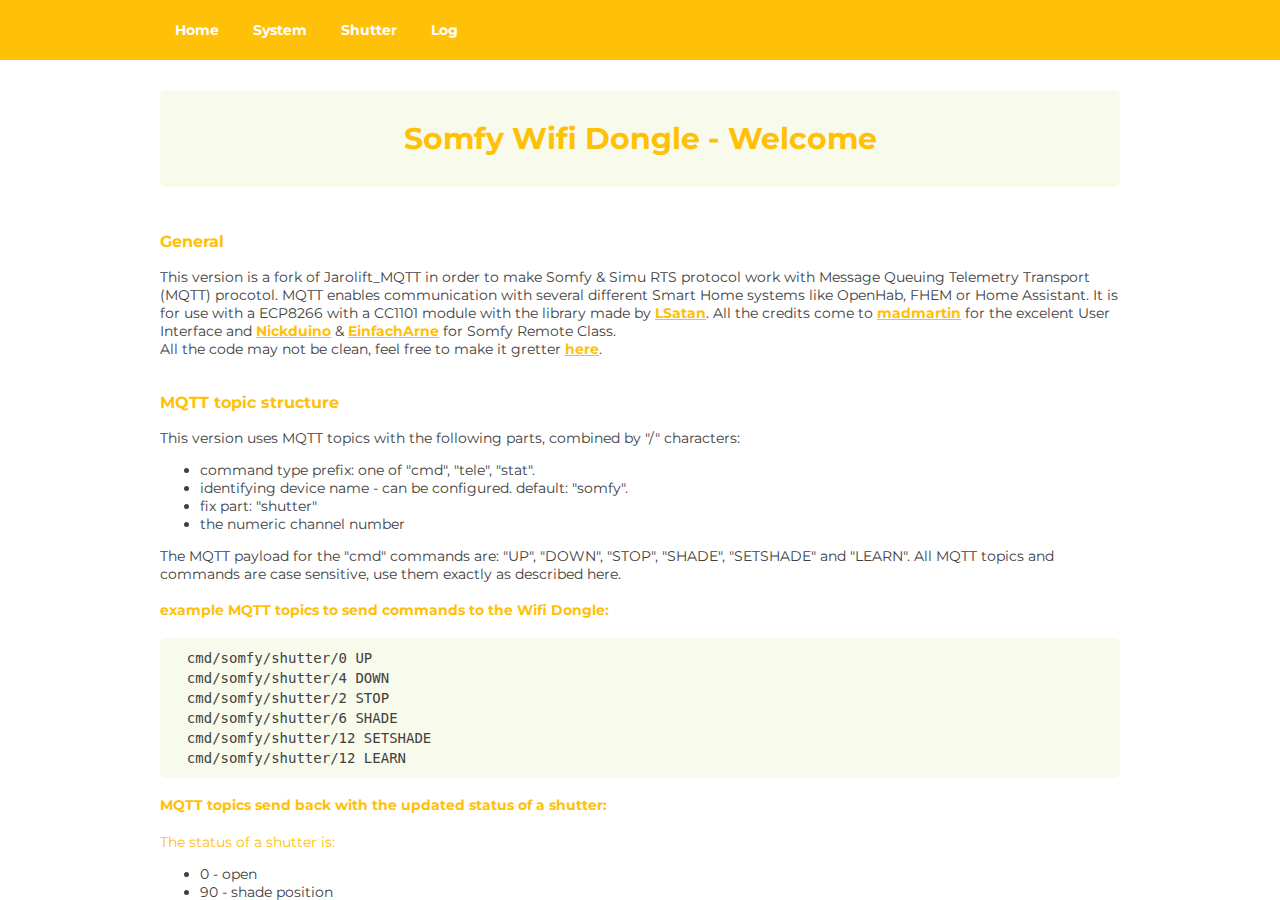
<file: data/index.html>
<html>
  <head>
    <meta charset="UTF-8"/>
    <meta name="viewport" content="width=device-width, initial-scale=1">
    <title>somfy Wifi Dongle</title>
  
    <!-- Styles -->
    <link rel="stylesheet" type="text/css" href="style.css">
    <script src="scripts.js"></script>
    <link rel="shortcut icon" type="image/x-icon" href="favicon.png">
  </head>
  <body>  
    <!-- Main layout -->
    <div class="siimple-layout">
      <!-- Navbar -->
      <div class="siimple-navbar siimple-navbar--navy siimple-navbar--medium">
        <!-- Right menu -->
        <div class="siimple-layout--left">
          <a class="siimple-navbar-link" href="/">Home</a>
          <a class="siimple-navbar-link" href="/system.html">System</a>
          <a class="siimple-navbar-link" href="/shutter.html">Shutter</a>
          <a class="siimple-navbar-link" href="/log.html">Log</a>
        </div>
      </div>
    
      <!-- Content -->
	  <div class="siimple-content siimple-content--medium">
        <div class="siimple-box" align="center">
          <div class="siimple-box-subtitle">Somfy Wifi Dongle - Welcome</div>
        </div>

        <br>
        <h3>General</h3>
		<p style="color:#404040">
		This version is a fork of Jarolift_MQTT in order to make Somfy & Simu RTS protocol work with Message Queuing Telemetry Transport (MQTT) procotol.
		MQTT enables communication with several different Smart Home systems like OpenHab, FHEM or Home Assistant.
		It is for use with a ECP8266 with a CC1101 module with the library made by <a class="siimple-link" target="_blank" href="https://github.com/LSatan/RCSwitch-CC1101-Driver-Lib/">LSatan</a>.
		All the credits come to <a class="siimple-link" target="_blank" href="https://github.com/madmartin/Jarolift_MQTT/">madmartin</a> for the excelent User Interface and <a class="siimple-link" target="_blank" href="https://github.com/Nickduino/Somfy_Remote/">Nickduino</a> & <a class="siimple-link" target="_blank" href="https://github.com/EinfachArne/Somfy_Remote/">EinfachArne</a> for Somfy Remote Class.
		<br>
		All the code may not be clean, feel free to make it gretter <a class="siimple-link" target="_blank" href="https://github.com/supermomo31/Somfy-MQTT/">here</a>.
        <br><br></p>
        <h3>MQTT topic structure</h3>
        <p style="color:#404040">
		This version uses MQTT topics with the following parts, combined by &quot;/&quot; characters:
	<ul>
		<li style="color:#404040">command type prefix: one of &quot;cmd&quot;, &quot;tele&quot;, &quot;stat&quot;.</li>
		<li style="color:#404040">identifying device name - can be configured. default: &quot;somfy&quot;.</li>
		<li style="color:#404040">fix part: &quot;shutter&quot;</li>
		<li style="color:#404040">the numeric channel number</li>
	</ul></p>
	<p style="color:#404040">
	The MQTT payload for the &quot;cmd&quot; commands are: &quot;UP&quot;, &quot;DOWN&quot;, &quot;STOP&quot;, &quot;SHADE&quot;, &quot;SETSHADE&quot; and &quot;LEARN&quot;.
	All MQTT topics and commands are case sensitive, use them exactly as described here.</p>
        <p>
          <h4>example MQTT topics to send commands to the Wifi Dongle:</h4>
		  <p style="color:#404040">
          <pre class="siimple-pre">
  cmd/somfy/shutter/0 UP
  cmd/somfy/shutter/4 DOWN
  cmd/somfy/shutter/2 STOP
  cmd/somfy/shutter/6 SHADE
  cmd/somfy/shutter/12 SETSHADE
  cmd/somfy/shutter/12 LEARN</pre>
        </p></p>
        <p>
          <h4>MQTT topics send back with the updated status of a shutter:</h4>
	  The status of a shutter is:
	  <p style="color:#404040">
	  <ul>
		  <li style="color:#404040">0 - open</li>
		  <li style="color:#404040">90 - shade position</li>
		  <li style="color:#404040">100 - close</li>
          </ul>
          <pre class="siimple-pre">
  stat/somfy/shutter/0 100</pre>
        </p></p>
        <br>
        <h3>Integration into openHAB</h3>
        <p style="color:#404040">
		The integration in Smart Home system openHAB is actually pretty easy. Just install a MQTT broker binding and add the following into the item configuration:
        <pre class="siimple-pre">
  Rollershutter shutter1 &quot;shutter1&quot; {mqtt=&quot;&lt;[mosquitto:cmd/somfy/shutter/0:command:*:default], &gt;[mosquitto:stat/somfy/shutter/0:state:default]&quot;}
  Rollershutter shutter2 &quot;shutter2&quot; {mqtt=&quot;&lt;[mosquitto:cmd/somfy/shutter/1:command:*:default], &gt;[mosquitto:stat/somfy/shutter/1:state:default]&quot;}
  Rollershutter shutter3 &quot;shutter3&quot; {mqtt=&quot;&lt;[mosquitto:cmd/somfy/shutter/2:command:*:default], &gt;[mosquitto:stat/somfy/shutter/2:state:default]&quot;}
        </pre>
        <br></p>
        <h3>Integration into Home Assistant</h3>
        
		<p style="color:#404040">Here is a configuration example for Home Assistant:
        <pre class="siimple-pre">
cover:
  - platform: mqtt
    name: &quot;Wohnzimmer links&quot;
    command_topic: &quot;cmd/somfy/shutter/1&quot;
    availability_topic: &quot;tele/somfy/LWT&quot;
    payload_open: &quot;UP&quot;
    payload_close: &quot;DOWN&quot;
    payload_stop: &quot;STOP&quot;
    payload_available: &quot;Online&quot;
    payload_not_available: &quot;Offline&quot;
        </pre></p>

      </div></p>
    </div>
  </body>
</file>
<file: data/style.css>
/**
 * @name         siimple v3.0.0
 * @description  Minimal CSS framework for flat and clean designs.
 * @docs         https://www.siimple.xyz/
 * @license      MIT
**/
 
 @import url(https://fonts.googleapis.com/css?family=Montserrat:400,700);html{font-family:Montserrat,sans-serif;font-weight:400;font-size:14px;color:#ffc107}body{margin:0}.siimple-alert{display:block;width:calc(100% - 10px - 30px);color:#ffc107;line-height:22px;font-size:14px;position:relative;border-radius:5px;background-color:#F8FAEB;padding-top:10px;padding-bottom:10px;padding-left:10px;padding-right:30px;margin-top:0;margin-bottom:16px}.siimple-alert.siimple-alert--navy{background-color:#ffc107;color:#fff}.siimple-alert.siimple-alert--green{background-color:#1add9f;color:#fff}.siimple-alert.siimple-alert--teal{background-color:#18d2ba;color:#fff}.siimple-alert.siimple-alert--blue{background-color:#4894f0;color:#fff}.siimple-alert.siimple-alert--purple{background-color:#b490f5;color:#fff}.siimple-alert.siimple-alert--pink{background-color:#f45b93;color:#fff}.siimple-alert.siimple-alert--red{background-color:#ff1a4f;color:#fff}.siimple-alert.siimple-alert--orange{background-color:#ff8463;color:#fff}.siimple-alert.siimple-alert--yellow{background-color:#ffbf00;color:#fff}.siimple-alert.siimple-alert--grey{background-color:#F8FAEB;color:#ffc107}.siimple-alert.siimple-alert--white{background-color:#fff;color:#ffc107}.siimple-btn{display:inline-block;height:30px;-webkit-transition:opacity .3s;-o-transition:opacity .3s;transition:opacity .3s;cursor:pointer;line-height:30px;text-align:center;text-decoration:none;font-size:14px;font-weight:700;padding-left:10px;padding-right:10px;border:none;border-radius:5px;-webkit-user-select:none;-khtml-user-select:none;-moz-user-select:none;-ms-user-select:none}.siimple-btn:hover{opacity:.8;text-decoration:none}.siimple-btn.siimple-btn--navy{background-color:#ffc107;color:#fff}.siimple-btn.siimple-btn--green{background-color:#1add9f;color:#fff}.siimple-btn.siimple-btn--teal{background-color:#18d2ba;color:#fff}.siimple-btn.siimple-btn--blue{background-color:#4894f0;color:#fff}.siimple-btn.siimple-btn--purple{background-color:#b490f5;color:#fff}.siimple-btn.siimple-btn--pink{background-color:#f45b93;color:#fff}.siimple-btn.siimple-btn--red{background-color:#ff1a4f;color:#fff}.siimple-btn.siimple-btn--orange{background-color:#ff8463;color:#fff}.siimple-btn.siimple-btn--yellow{background-color:#ffbf00;color:#fff}.siimple-btn.siimple-btn--grey{background-color:#F8FAEB;color:#ffc107}.siimple-btn.siimple-btn--white{background-color:#fff;color:#ffc107}.siimple-btn--disabled{background-color:#c3d7ef!important;color:rgba(87,96,124,.2)!important;cursor:not-allowed!important}.siimple-close{display:inline-block;width:20px;height:20px;cursor:pointer;-webkit-transition:background-color .3s;-o-transition:background-color .3s;transition:background-color .3s;position:relative;border-radius:100px;background-color:rgba(135,144,171,.3)}.siimple-close:after,.siimple-close:before{content:"";display:block;width:12px;height:2px;position:absolute;top:9px;left:4px;background-color:#fff}.siimple-close:after{-webkit-transform:rotate(45deg);-ms-transform:rotate(45deg);transform:rotate(45deg)}.siimple-close:before{-webkit-transform:rotate(-45deg);-ms-transform:rotate(-45deg);transform:rotate(-45deg)}.siimple-close:hover{background-color:rgba(135,144,171,.6)}.siimple-alert .siimple-close{position:absolute!important;right:5px!important;top:5px!important}.siimple-spinner{width:10px;height:10px;content:"";-webkit-animation:siimple_spinner_animation 1s infinite ease-in-out;animation:siimple_spinner_animation 1s infinite ease-in-out;-webkit-animation-fill-mode:both;animation-fill-mode:both;border-radius:100px;display:block;text-indent:-9999em;font-size:10px;position:relative;-webkit-transform:translateZ(0);transform:translateZ(0);-webkit-animation-delay:.33s;animation-delay:.33s;margin-left:auto;margin-right:auto;margin-top:0}@-webkit-keyframes siimple_spinner_animation{50%{background-color:transparent}}@keyframes siimple_spinner_animation{50%{background-color:transparent}}.siimple-spinner:before{width:10px;height:10px;content:"";-webkit-animation:siimple_spinner_animation 1s infinite ease-in-out;animation:siimple_spinner_animation 1s infinite ease-in-out;-webkit-animation-fill-mode:both;animation-fill-mode:both;border-radius:100px;position:absolute;left:calc(15px * -1);top:0}.siimple-spinner:after{width:10px;height:10px;content:"";-webkit-animation:siimple_spinner_animation 1s infinite ease-in-out;animation:siimple_spinner_animation 1s infinite ease-in-out;-webkit-animation-fill-mode:both;animation-fill-mode:both;border-radius:100px;-webkit-animation-delay:.66s;animation-delay:.66s;position:absolute;left:15px;top:0}.siimple-spinner.siimple-spinner--navy,.siimple-spinner.siimple-spinner--navy:after,.siimple-spinner.siimple-spinner--navy:before{background-color:#ffc107}.siimple-spinner.siimple-spinner--green,.siimple-spinner.siimple-spinner--green:after,.siimple-spinner.siimple-spinner--green:before{background-color:#1add9f}.siimple-spinner.siimple-spinner--teal,.siimple-spinner.siimple-spinner--teal:after,.siimple-spinner.siimple-spinner--teal:before{background-color:#18d2ba}.siimple-spinner.siimple-spinner--blue,.siimple-spinner.siimple-spinner--blue:after,.siimple-spinner.siimple-spinner--blue:before{background-color:#4894f0}.siimple-spinner.siimple-spinner--purple,.siimple-spinner.siimple-spinner--purple:after,.siimple-spinner.siimple-spinner--purple:before{background-color:#b490f5}.siimple-spinner.siimple-spinner--pink,.siimple-spinner.siimple-spinner--pink:after,.siimple-spinner.siimple-spinner--pink:before{background-color:#f45b93}.siimple-spinner.siimple-spinner--red,.siimple-spinner.siimple-spinner--red:after,.siimple-spinner.siimple-spinner--red:before{background-color:#ff1a4f}.siimple-spinner.siimple-spinner--orange,.siimple-spinner.siimple-spinner--orange:after,.siimple-spinner.siimple-spinner--orange:before{background-color:#ff8463}.siimple-spinner.siimple-spinner--yellow,.siimple-spinner.siimple-spinner--yellow:after,.siimple-spinner.siimple-spinner--yellow:before{background-color:#ffbf00}.siimple-spinner.siimple-spinner--grey,.siimple-spinner.siimple-spinner--grey:after,.siimple-spinner.siimple-spinner--grey:before{background-color:#F8FAEB}.siimple-spinner.siimple-spinner--white,.siimple-spinner.siimple-spinner--white:after,.siimple-spinner.siimple-spinner--white:before{background-color:#fff}.siimple-spinner--small,.siimple-spinner--small:after,.siimple-spinner--small:before{width:8px!important;height:8px!important}.siimple-spinner--small:before{left:calc(13px * -1)!important}.siimple-spinner--small:after{left:13px!important}.siimple-spinner--large,.siimple-spinner--large:after,.siimple-spinner--large:before{width:15px!important;height:15px!important}.siimple-spinner--large:before{left:calc(20px * -1)!important}.siimple-spinner--large:after{left:20px!important}.siimple-table{display:table;width:100%;font-size:14px;color:#ffc107;border-collapse:collapse;border-width:0;margin-top:0;margin-bottom:16px}.siimple-table-row{display:table-row;-webkit-transition:all .3s;-o-transition:all .3s;transition:all .3s;border-bottom:2px solid #fff}.siimple-table-row:hover{background-color:#F8FAEB}.siimple-table-row:last-child{border-bottom:0}.siimple-table-cell{display:table-cell;line-height:24px;padding:10px;white-space:nowrap;overflow:hidden;-webkit-transition:background-color .3s;-o-transition:background-color .3s;transition:background-color .3s}.siimple-table--border .siimple-table-cell:not(:last-child){border-right:2px solid #fff}.siimple-table-header{display:table-header-group;border-bottom:3px solid #fff!important;font-weight:700}.siimple-table-header .siimple-table-row:first-child .siimple-table-cell:first-child{border-top-left-radius:5px}.siimple-table-header .siimple-table-row:first-child .siimple-table-cell:last-child{border-top-right-radius:5px}.siimple-table-header .siimple-table-cell{background-color:#c3d7ef!important;border-bottom-right-radius:0!important;border-bottom-left-radius:0!important}.siimple-table-body{display:table-row-group}.siimple-table-body .siimple-table-cell{background-color:#F8FAEB}.siimple-table-body .siimple-table-row:last-child .siimple-table-cell:first-child{border-bottom-left-radius:5px}.siimple-table-body .siimple-table-row:last-child .siimple-table-cell:last-child{border-bottom-right-radius:5px}.siimple-table--striped .siimple-table-body .siimple-table-row:nth-child(odd) .siimple-table-cell{background-color:#f1f4f9}.siimple-table--hover .siimple-table-body .siimple-table-row:hover .siimple-table-cell{background-color:#d7e4f4!important}.siimple-tip{display:block;position:relative;width:calc(100% - 25px - 20px - 5px);border-left-style:solid;border-left-width:5px;border-radius:5px;padding-left:25px!important;padding-right:20px!important;padding-top:10px;padding-bottom:10px;margin-bottom:16px;background-color:#F8FAEB;font-size:14px;color:#ffc107}.siimple-tip::before{position:absolute;top:10px;left:-12px;width:20px;height:20px;border-radius:100px;color:#fff;text-align:center;line-height:20px}.siimple-tip.siimple-tip--navy{border-left-color:#ffc107}.siimple-tip.siimple-tip--navy::before{background-color:#ffc107}.siimple-tip.siimple-tip--green{border-left-color:#1add9f}.siimple-tip.siimple-tip--green::before{background-color:#1add9f}.siimple-tip.siimple-tip--teal{border-left-color:#18d2ba}.siimple-tip.siimple-tip--teal::before{background-color:#18d2ba}.siimple-tip.siimple-tip--blue{border-left-color:#4894f0}.siimple-tip.siimple-tip--blue::before{background-color:#4894f0}.siimple-tip.siimple-tip--purple{border-left-color:#b490f5}.siimple-tip.siimple-tip--purple::before{background-color:#b490f5}.siimple-tip.siimple-tip--pink{border-left-color:#f45b93}.siimple-tip.siimple-tip--pink::before{background-color:#f45b93}.siimple-tip.siimple-tip--red{border-left-color:#ff1a4f}.siimple-tip.siimple-tip--red::before{background-color:#ff1a4f}.siimple-tip.siimple-tip--orange{border-left-color:#ff8463}.siimple-tip.siimple-tip--orange::before{background-color:#ff8463}.siimple-tip.siimple-tip--yellow{border-left-color:#ffbf00}.siimple-tip.siimple-tip--yellow::before{background-color:#ffbf00}.siimple-tip.siimple-tip--grey{border-left-color:#F8FAEB}.siimple-tip.siimple-tip--grey::before{background-color:#F8FAEB}.siimple-tip.siimple-tip--white{border-left-color:#fff}.siimple-tip.siimple-tip--white::before{background-color:#fff}.siimple-tip--heart::before{content:"\2764"}.siimple-tip--exclamation::before{content:"!"}.siimple-tip--question::before{content:"?"}.siimple-form{display:block;width:100%;margin-top:0;margin-bottom:16px;font-size:14px}.siimple-form-rule{display:block;width:100%;height:0;border-bottom:1px solid #d7e4f4;margin-top:5px;margin-bottom:16px}.siimple-form-title{display:block;width:100%;vertical-align:top;font-weight:700;font-size:25px;color:#ffc107;margin-top:0;margin-bottom:5px}.siimple-form-detail{display:block;width:100%;vertical-align:top;font-size:14px;color:#404040;margin-top:0;margin-bottom:10px}.siimple-form-field{display:block;vertical-align:top;margin-bottom:16px;margin-top:0}.siimple-form-field-label{display:block;width:100%;vertical-align:top;font-weight:700;font-size:13px;color:#404040;margin-top:0;margin-bottom:5px}.siimple-form-field-helper{font-weight:400;font-size:12px;color:#8790ab;margin-top:5px;margin-bottom:15px}.siimple-checkbox{display:inline-block;position:relative;width:16px;height:16px;margin-left:10px;margin-right:10px;margin-top:7px;margin-bottom:7px}.siimple-checkbox label{width:16px;height:16px;cursor:pointer;-webkit-transition:all .3s;-o-transition:all .3s;transition:all .3s;position:absolute;top:0;left:0;border-radius:2px;background:#F8FAEB}.siimple-checkbox label:after{opacity:.2;content:'';width:8px;height:4px;-webkit-transform:rotate(-45deg);-ms-transform:rotate(-45deg);transform:rotate(-45deg);-webkit-transition:all .3s;-o-transition:all .3s;transition:all .3s;position:absolute;top:3px;left:3px;background:0 0;border:2px solid #ffc107;border-top:none;border-right:none}.siimple-checkbox label:hover::after{opacity:.5}.siimple-checkbox input[type=checkbox]{visibility:hidden}.siimple-checkbox input[type=checkbox]:checked+label:after{opacity:1;border-color:#fff}.siimple-checkbox input[type=checkbox]:checked+label{background-color:#1add9f}.siimple-input,.siimple-select{display:inline-block;height:30px;line-height:30px;font-size:14px;color:#ffc107;padding-left:10px;padding-right:10px;padding-top:0;padding-bottom:0;border:0;border-radius:5px;outline:0;background-color:#F8FAEB}.siimple-input--fluid,.siimple-select--fluid{width:100%}.siimple-switch{display:inline-block;width:30px;height:16px;position:relative;border-radius:50px;margin-left:10px;margin-right:10px;margin-top:7px;margin-bottom:7px}.siimple-switch label{display:block;width:12px;height:12px;border-radius:50px;-webkit-transition:all .3s ease;-o-transition:all .3s ease;transition:all .3s ease;cursor:hand;background:#fff;position:absolute;top:2px;left:2px;z-index:2}.siimple-switch div{width:100%;height:100%;background:#8790ab;border-radius:50px;-webkit-transition:all .3s;-o-transition:all .3s;transition:all .3s;position:relative;top:-18px;z-index:1}.siimple-switch input[type=checkbox]{visibility:hidden}.siimple-switch input[type=checkbox]:checked~div{background:#1add9f}.siimple-switch input[type=checkbox]:checked~label{left:16px}.siimple-textarea{display:inline-block;line-height:22px;font-size:14px;color:#ffc107;padding:10px;border:0;outline:0;border-radius:5px;background-color:#F8FAEB}.siimple-textarea--fluid{width:100%}.siimple-label{display:inline-block;height:30px;line-height:30px;font-size:13px;color:#ffc107;font-weight:700;padding-right:10px;padding-left:0}.siimple-grid{display:block;width:100%;margin-left:auto;margin-right:auto}.siimple-grid-row{display:inline-block;width:100%;margin-left:0;margin-right:0}.siimple-grid-row:after{content:" ";clear:both;display:table;line-height:0}.siimple-grid-col{display:inline-block;vertical-align:top;float:left;margin-left:10px;margin-right:10px}.siimple-grid-col--1{width:calc(8.33% - 10px - 10px)}.siimple-grid-col--2{width:calc(16.66% - 10px - 10px)}.siimple-grid-col--3{width:calc(24.99% - 10px - 10px)}.siimple-grid-col--4{width:calc(33.33% - 10px - 10px)}.siimple-grid-col--5{width:calc(41.66% - 10px - 10px)}.siimple-grid-col--6{width:calc(49.99% - 10px - 10px)}.siimple-grid-col--7{width:calc(58.33% - 10px - 10px)}.siimple-grid-col--8{width:calc(66.66% - 10px - 10px)}.siimple-grid-col--9{width:calc(74.99% - 10px - 10px)}.siimple-grid-col--10{width:calc(83.33% - 10px - 10px)}.siimple-grid-col--11{width:calc(91.66% - 10px - 10px)}.siimple-grid-col--12{width:calc(99.99% - 10px - 10px)}@media (max-width:1280px){.siimple-grid-col-xl--1{width:calc(8.33% - 10px - 10px)}.siimple-grid-col-xl--2{width:calc(16.66% - 10px - 10px)}.siimple-grid-col-xl--3{width:calc(24.99% - 10px - 10px)}.siimple-grid-col-xl--4{width:calc(33.33% - 10px - 10px)}.siimple-grid-col-xl--5{width:calc(41.66% - 10px - 10px)}.siimple-grid-col-xl--6{width:calc(49.99% - 10px - 10px)}.siimple-grid-col-xl--7{width:calc(58.33% - 10px - 10px)}.siimple-grid-col-xl--8{width:calc(66.66% - 10px - 10px)}.siimple-grid-col-xl--9{width:calc(74.99% - 10px - 10px)}.siimple-grid-col-xl--10{width:calc(83.33% - 10px - 10px)}.siimple-grid-col-xl--11{width:calc(91.66% - 10px - 10px)}.siimple-grid-col-xl--12{width:calc(99.99% - 10px - 10px)}}@media (max-width:960px){.siimple-grid-col-lg--1{width:calc(8.33% - 10px - 10px)}.siimple-grid-col-lg--2{width:calc(16.66% - 10px - 10px)}.siimple-grid-col-lg--3{width:calc(24.99% - 10px - 10px)}.siimple-grid-col-lg--4{width:calc(33.33% - 10px - 10px)}.siimple-grid-col-lg--5{width:calc(41.66% - 10px - 10px)}.siimple-grid-col-lg--6{width:calc(49.99% - 10px - 10px)}.siimple-grid-col-lg--7{width:calc(58.33% - 10px - 10px)}.siimple-grid-col-lg--8{width:calc(66.66% - 10px - 10px)}.siimple-grid-col-lg--9{width:calc(74.99% - 10px - 10px)}.siimple-grid-col-lg--10{width:calc(83.33% - 10px - 10px)}.siimple-grid-col-lg--11{width:calc(91.66% - 10px - 10px)}.siimple-grid-col-lg--12{width:calc(99.99% - 10px - 10px)}}@media (max-width:768px){.siimple-grid-col-md--1{width:calc(8.33% - 10px - 10px)}.siimple-grid-col-md--2{width:calc(16.66% - 10px - 10px)}.siimple-grid-col-md--3{width:calc(24.99% - 10px - 10px)}.siimple-grid-col-md--4{width:calc(33.33% - 10px - 10px)}.siimple-grid-col-md--5{width:calc(41.66% - 10px - 10px)}.siimple-grid-col-md--6{width:calc(49.99% - 10px - 10px)}.siimple-grid-col-md--7{width:calc(58.33% - 10px - 10px)}.siimple-grid-col-md--8{width:calc(66.66% - 10px - 10px)}.siimple-grid-col-md--9{width:calc(74.99% - 10px - 10px)}.siimple-grid-col-md--10{width:calc(83.33% - 10px - 10px)}.siimple-grid-col-md--11{width:calc(91.66% - 10px - 10px)}.siimple-grid-col-md--12{width:calc(99.99% - 10px - 10px)}}@media (max-width:480px){.siimple-grid-col-sm--1{width:calc(8.33% - 10px - 10px)}.siimple-grid-col-sm--2{width:calc(16.66% - 10px - 10px)}.siimple-grid-col-sm--3{width:calc(24.99% - 10px - 10px)}.siimple-grid-col-sm--4{width:calc(33.33% - 10px - 10px)}.siimple-grid-col-sm--5{width:calc(41.66% - 10px - 10px)}.siimple-grid-col-sm--6{width:calc(49.99% - 10px - 10px)}.siimple-grid-col-sm--7{width:calc(58.33% - 10px - 10px)}.siimple-grid-col-sm--8{width:calc(66.66% - 10px - 10px)}.siimple-grid-col-sm--9{width:calc(74.99% - 10px - 10px)}.siimple-grid-col-sm--10{width:calc(83.33% - 10px - 10px)}.siimple-grid-col-sm--11{width:calc(91.66% - 10px - 10px)}.siimple-grid-col-sm--12{width:calc(99.99% - 10px - 10px)}}.siimple-layout{display:block;overflow-x:hidden;width:100%;height:100%;font-family:Montserrat,sans-serif;font-size:14px;color:#ffc107;font-weight:400}.siimple-layout--left{float:left}.siimple-layout--right{float:right}.siimple-box{display:block;vertical-align:top;width:calc(100% - 20px);background-color:#F8FAEB;font-size:14px;color:#ffc107;border-radius:5px;padding:10px;margin-bottom:10px}.siimple-box-title{display:block;font-weight:700;font-size:40px;text-decoration:none;margin-top:20px;margin-bottom:10px}.siimple-box-title:last-child{margin-bottom:20px}.siimple-box-subtitle{display:block;font-weight:700;font-size:30px;text-decoration:none;margin-top:10px;margin-bottom:10px;}.siimple-box-subtitle:first-child{margin-top:20px}.siimple-box-subtitle:last-child{margin-bottom:20px}.siimple-box-title+.siimple-box-subtitle{margin-top:-12px}.siimple-box-detail{display:block;margin-bottom:10px}.siimple-box-detail:first-child{margin-top:20px}.siimple-box-detail:last-child{margin-bottom:20px}.siimple-box.siimple-box--navy{background-color:#ffc107;color:#fff}.siimple-box.siimple-box--green{background-color:#1add9f;color:#fff}.siimple-box.siimple-box--teal{background-color:#18d2ba;color:#fff}.siimple-box.siimple-box--blue{background-color:#4894f0;color:#fff}.siimple-box.siimple-box--purple{background-color:#b490f5;color:#fff}.siimple-box.siimple-box--pink{background-color:#f45b93;color:#fff}.siimple-box.siimple-box--red{background-color:#ff1a4f;color:#fff}.siimple-box.siimple-box--orange{background-color:#ff8463;color:#fff}.siimple-box.siimple-box--yellow{background-color:#ffbf00;color:#fff}.siimple-box.siimple-box--grey{background-color:#F8FAEB;color:#ffc107}.siimple-box.siimple-box--white{background-color:#fff;color:#ffc107}.siimple-breadcrumb{display:block;width:100%;height:34px;margin-bottom:10px;margin-top:0}.siimple-breadcrumb-crumb{display:inline-block;float:left;position:relative;height:34px;line-height:34px;background-color:#F8FAEB;text-align:center;font-size:14px;font-weight:700;text-decoration:none;color:#8790ab;margin-right:5px;padding-left:25px;padding-right:10px;-webkit-transition:all .3s;-o-transition:all .3s;transition:all .3s}.siimple-breadcrumb-crumb:hover{color:#ffc107;cursor:pointer}.siimple-breadcrumb-crumb:after{content:"";z-index:1;position:absolute;right:-17px;top:0;border-top:17px solid transparent;border-bottom:17px solid transparent;border-left:17px solid #F8FAEB}.siimple-breadcrumb-crumb:before{content:"";z-index:0;position:absolute;left:0;top:0;border-top:17px solid transparent;border-bottom:17px solid transparent;border-left:17px solid #fff}.siimple-breadcrumb-crumb:first-of-type{border-top-left-radius:5px;border-bottom-left-radius:5px;padding-left:10px}.siimple-breadcrumb-crumb:first-of-type:before{display:none}.siimple-breadcrumb-crumb:last-of-type{border-top-right-radius:5px;border-bottom-right-radius:5px;padding-right:10px}.siimple-breadcrumb-crumb:last-of-type:after{display:none}.siimple-content{display:block;padding-top:30px;padding-bottom:30px}.siimple-content--small{width:768px;padding-left:calc(50% - 384px);padding-right:calc(50% - 384px)}@media screen and (max-width:768px){.siimple-content--small{width:calc(100% - 40px);padding-left:20px;padding-right:20px}}.siimple-content--medium{width:960px;padding-left:calc(50% - 480px);padding-right:calc(50% - 480px)}@media screen and (max-width:960px){.siimple-content--medium{width:calc(100% - 40px);padding-left:20px;padding-right:20px}}.siimple-content--large{width:1180px;padding-left:calc(50% - 590px);padding-right:calc(50% - 590px)}@media screen and (max-width:1180px){.siimple-content--large{width:calc(100% - 40px);padding-left:20px;padding-right:20px}}.siimple-content--fluid{width:calc(100% - 40px);padding-left:20px;padding-right:20px}.siimple-footer{display:block;padding-top:50px;padding-bottom:80px}.siimple-footer--small{width:768px;padding-left:calc(50% - 384px);padding-right:calc(50% - 384px)}@media screen and (max-width:768px){.siimple-footer--small{width:calc(100% - 40px);padding-left:20px;padding-right:20px}}.siimple-footer--medium{width:960px;padding-left:calc(50% - 480px);padding-right:calc(50% - 480px)}@media screen and (max-width:960px){.siimple-footer--medium{width:calc(100% - 40px);padding-left:20px;padding-right:20px}}.siimple-footer--large{width:1180px;padding-left:calc(50% - 590px);padding-right:calc(50% - 590px)}@media screen and (max-width:1180px){.siimple-footer--large{width:calc(100% - 40px);padding-left:20px;padding-right:20px}}.siimple-footer--fluid{width:calc(100% - 40px);padding-left:20px;padding-right:20px}.siimple-footer.siimple-footer--navy{background-color:#ffc107;color:#fff}.siimple-footer.siimple-footer--green{background-color:#1add9f;color:#fff}.siimple-footer.siimple-footer--teal{background-color:#18d2ba;color:#fff}.siimple-footer.siimple-footer--blue{background-color:#4894f0;color:#fff}.siimple-footer.siimple-footer--purple{background-color:#b490f5;color:#fff}.siimple-footer.siimple-footer--pink{background-color:#f45b93;color:#fff}.siimple-footer.siimple-footer--red{background-color:#ff1a4f;color:#fff}.siimple-footer.siimple-footer--orange{background-color:#ff8463;color:#fff}.siimple-footer.siimple-footer--yellow{background-color:#ffbf00;color:#fff}.siimple-footer.siimple-footer--grey{background-color:#F8FAEB;color:#ffc107}.siimple-footer.siimple-footer--white{background-color:#fff;color:#ffc107}.siimple-jumbotron{display:block;padding-top:120px;padding-bottom:120px}.siimple-jumbotron--small{width:768px;padding-left:calc(50% - 384px);padding-right:calc(50% - 384px)}@media screen and (max-width:768px){.siimple-jumbotron--small{width:calc(100% - 40px);padding-left:20px;padding-right:20px}}.siimple-jumbotron--medium{width:960px;padding-left:calc(50% - 480px);padding-right:calc(50% - 480px)}@media screen and (max-width:960px){.siimple-jumbotron--medium{width:calc(100% - 40px);padding-left:20px;padding-right:20px}}.siimple-jumbotron--large{width:1180px;padding-left:calc(50% - 590px);padding-right:calc(50% - 590px)}@media screen and (max-width:1180px){.siimple-jumbotron--large{width:calc(100% - 40px);padding-left:20px;padding-right:20px}}.siimple-jumbotron--fluid{width:calc(100% - 40px);padding-left:20px;padding-right:20px}.siimple-jumbotron-title{display:block;text-decoration:none;line-height:60px;font-weight:700;font-size:50px;margin-top:0;margin-bottom:0}.siimple-jumbotron-subtitle{display:block;text-decoration:none;line-height:40px;font-size:30px;margin-top:10px;margin-bottom:10px}.siimple-jumbotron-detail{display:block;text-decoration:none;line-height:30px;font-size:20px;margin-top:10px;margin-bottom:10px}.siimple-jumbotron.siimple-jumbotron--navy{background-color:#ffa500;color:#fff}.siimple-jumbotron.siimple-jumbotron--green{background-color:#18cd94;color:#fff}.siimple-jumbotron.siimple-jumbotron--teal{background-color:#15b7a1;color:#fff}.siimple-jumbotron.siimple-jumbotron--blue{background-color:#2a82ef;color:#fff}.siimple-jumbotron.siimple-jumbotron--purple{background-color:#9f73f2;color:#fff}.siimple-jumbotron.siimple-jumbotron--pink{background-color:#f24081;color:#fff}.siimple-jumbotron.siimple-jumbotron--red{background-color:#ff003c;color:#fff}.siimple-jumbotron.siimple-jumbotron--orange{background-color:#ff734d;color:#fff}.siimple-jumbotron.siimple-jumbotron--yellow{background-color:#e6ac00;color:#fff}.siimple-jumbotron.siimple-jumbotron--grey{background-color:#d7e4f4;color:#ffc107}.siimple-jumbotron.siimple-jumbotron--white{background-color:#fff;color:#ffc107}.siimple-menu{display:block;width:100%;font-size:14px;margin-top:0;margin-bottom:10px;padding:0}.siimple-menu-group{display:block;width:100%;height:25px;line-height:25px;-webkit-transition:color .3s;-o-transition:color .3s;transition:color .3s;font-weight:700;text-decoration:none;color:#697496}.siimple-menu-group:not(:first-child){margin-top:10px}.siimple-menu-group:hover{text-decoration:none!important;color:#697496}.siimple-menu-item{display:block;height:34px;line-height:34px;border:0;border-radius:5px;font-size:14px;color:#ffc107;font-weight:400;text-decoration:none;padding-left:10px;padding-right:10px;opacity:1;-webkit-transition:background-color .3s;-o-transition:background-color .3s;transition:background-color .3s;cursor:pointer}.siimple-menu-item:hover{background-color:#F8FAEB;text-decoration:none!important;color:#ffc107}.siimple-menu-sub{display:block;padding-left:10px;margin-left:10px;margin-top:5px;margin-bottom:5px;border-left:1px solid #d7e4f4}.siimple-navbar{display:block;z-index:3;height:60px}.siimple-navbar--small{width:768px;padding-left:calc(50% - 384px);padding-right:calc(50% - 384px)}@media screen and (max-width:768px){.siimple-navbar--small{width:calc(100% - 40px);padding-left:20px;padding-right:20px}}.siimple-navbar--medium{width:960px;padding-left:calc(50% - 480px);padding-right:calc(50% - 480px)}@media screen and (max-width:960px){.siimple-navbar--medium{width:calc(100% - 40px);padding-left:20px;padding-right:20px}}.siimple-navbar--large{width:1180px;padding-left:calc(50% - 590px);padding-right:calc(50% - 590px)}@media screen and (max-width:1180px){.siimple-navbar--large{width:calc(100% - 40px);padding-left:20px;padding-right:20px}}.siimple-navbar--fluid{width:calc(100% - 40px);padding-left:20px;padding-right:20px}.siimple-navbar-item{display:inline-block;height:60px;line-height:60px;margin-left:0;margin-right:0;padding-left:15px;padding-right:15px;text-decoration:none;text-align:center;font-weight:700;font-size:normal}.siimple-navbar-title{display:inline-block;height:60px;line-height:60px;text-decoration:none;font-weight:700;font-size:22px;padding-left:15px;padding-right:15px;-webkit-transition:all .3s;-o-transition:all .3s;transition:all .3s;cursor:pointer}.siimple-navbar-link{display:inline-block;height:60px;line-height:60px;margin-left:0;margin-right:0;padding-left:15px;padding-right:15px;text-decoration:none;text-align:center;font-weight:700;font-size:normal;-webkit-transition:all .3s;-o-transition:all .3s;transition:all .3s;cursor:pointer}.siimple-navbar.siimple-navbar--navy{background-color:#ffc107;color:#fff}.siimple-navbar.siimple-navbar--navy .siimple-navbar-title{color:#fff}.siimple-navbar.siimple-navbar--navy .siimple-navbar-title:hover{background-color:#ffa500;color:#fff}.siimple-navbar.siimple-navbar--navy .siimple-navbar-link{color:#fff}.siimple-navbar.siimple-navbar--navy .siimple-navbar-link:hover{background-color:#ffa500;color:#fff}.siimple-navbar.siimple-navbar--green{background-color:#1add9f;color:#fff}.siimple-navbar.siimple-navbar--green .siimple-navbar-title{color:#fff}.siimple-navbar.siimple-navbar--green .siimple-navbar-title:hover{background-color:#18cd94;color:#fff}.siimple-navbar.siimple-navbar--green .siimple-navbar-link{color:#fff}.siimple-navbar.siimple-navbar--green .siimple-navbar-link:hover{background-color:#18cd94;color:#fff}.siimple-navbar.siimple-navbar--teal{background-color:#18d2ba;color:#fff}.siimple-navbar.siimple-navbar--teal .siimple-navbar-title{color:#fff}.siimple-navbar.siimple-navbar--teal .siimple-navbar-title:hover{background-color:#15b7a1;color:#fff}.siimple-navbar.siimple-navbar--teal .siimple-navbar-link{color:#fff}.siimple-navbar.siimple-navbar--teal .siimple-navbar-link:hover{background-color:#15b7a1;color:#fff}.siimple-navbar.siimple-navbar--blue{background-color:#4894f0;color:#fff}.siimple-navbar.siimple-navbar--blue .siimple-navbar-title{color:#fff}.siimple-navbar.siimple-navbar--blue .siimple-navbar-title:hover{background-color:#2a82ef;color:#fff}.siimple-navbar.siimple-navbar--blue .siimple-navbar-link{color:#fff}.siimple-navbar.siimple-navbar--blue .siimple-navbar-link:hover{background-color:#2a82ef;color:#fff}.siimple-navbar.siimple-navbar--purple{background-color:#b490f5;color:#fff}.siimple-navbar.siimple-navbar--purple .siimple-navbar-title{color:#fff}.siimple-navbar.siimple-navbar--purple .siimple-navbar-title:hover{background-color:#9f73f2;color:#fff}.siimple-navbar.siimple-navbar--purple .siimple-navbar-link{color:#fff}.siimple-navbar.siimple-navbar--purple .siimple-navbar-link:hover{background-color:#9f73f2;color:#fff}.siimple-navbar.siimple-navbar--pink{background-color:#f45b93;color:#fff}.siimple-navbar.siimple-navbar--pink .siimple-navbar-title{color:#fff}.siimple-navbar.siimple-navbar--pink .siimple-navbar-title:hover{background-color:#f24081;color:#fff}.siimple-navbar.siimple-navbar--pink .siimple-navbar-link{color:#fff}.siimple-navbar.siimple-navbar--pink .siimple-navbar-link:hover{background-color:#f24081;color:#fff}.siimple-navbar.siimple-navbar--red{background-color:#ff1a4f;color:#fff}.siimple-navbar.siimple-navbar--red .siimple-navbar-title{color:#fff}.siimple-navbar.siimple-navbar--red .siimple-navbar-title:hover{background-color:#ff003c;color:#fff}.siimple-navbar.siimple-navbar--red .siimple-navbar-link{color:#fff}.siimple-navbar.siimple-navbar--red .siimple-navbar-link:hover{background-color:#ff003c;color:#fff}.siimple-navbar.siimple-navbar--orange{background-color:#ff8463;color:#fff}.siimple-navbar.siimple-navbar--orange .siimple-navbar-title{color:#fff}.siimple-navbar.siimple-navbar--orange .siimple-navbar-title:hover{background-color:#ff734d;color:#fff}.siimple-navbar.siimple-navbar--orange .siimple-navbar-link{color:#fff}.siimple-navbar.siimple-navbar--orange .siimple-navbar-link:hover{background-color:#ff734d;color:#fff}.siimple-navbar.siimple-navbar--yellow{background-color:#ffbf00;color:#fff}.siimple-navbar.siimple-navbar--yellow .siimple-navbar-title{color:#fff}.siimple-navbar.siimple-navbar--yellow .siimple-navbar-title:hover{background-color:#e6ac00;color:#fff}.siimple-navbar.siimple-navbar--yellow .siimple-navbar-link{color:#fff}.siimple-navbar.siimple-navbar--yellow .siimple-navbar-link:hover{background-color:#e6ac00;color:#fff}.siimple-navbar.siimple-navbar--grey{background-color:#F8FAEB;color:#ffc107}.siimple-navbar.siimple-navbar--grey .siimple-navbar-title{color:#ffc107}.siimple-navbar.siimple-navbar--grey .siimple-navbar-title:hover{background-color:#d7e4f4;color:#ffc107}.siimple-navbar.siimple-navbar--grey .siimple-navbar-link{color:#ffc107}.siimple-navbar.siimple-navbar--grey .siimple-navbar-link:hover{background-color:#d7e4f4;color:#ffc107}.siimple-navbar.siimple-navbar--white{background-color:#fff;color:#ffc107}.siimple-navbar.siimple-navbar--white .siimple-navbar-title{color:#ffc107}.siimple-navbar.siimple-navbar--white .siimple-navbar-title:hover{background-color:#fff;color:#ffc107}.siimple-navbar.siimple-navbar--white .siimple-navbar-link{color:#ffc107}.siimple-navbar.siimple-navbar--white .siimple-navbar-link:hover{background-color:#fff;color:#ffc107}.siimple-tabs{display:block;position:relative;z-index:8;width:100%;height:40px;line-height:40px;font-size:14px;border-bottom:2px solid #F8FAEB;margin-bottom:10px;margin-top:0;-webkit-user-select:none;-khtml-user-select:none;-moz-user-select:none;-ms-user-select:none}.siimple-tabs-tab{display:inline-block;float:left;z-index:10;height:39px;line-height:40px;font-weight:700;color:#697496;padding-left:15px;padding-right:15px;margin-bottom:-2px;border-bottom:2px solid transparent;border-top-left-radius:5px;border-top-right-radius:5px;cursor:pointer;-webkit-transition:all .3s;-o-transition:all .3s;transition:all .3s}.siimple-tabs-tab:hover{border-bottom:2px solid #8790ab}.siimple-tabs-tab--selected{color:#ffc107;border-bottom:2px solid #ffc107}.siimple-tabs--boxed .siimple-tabs-tab:hover{background-color:#F8FAEB}.siimple-tabs.siimple-tabs--navy .siimple-tabs-tab:hover{border-bottom-color:#8790ab}.siimple-tabs.siimple-tabs--navy .siimple-tabs-tab--selected{color:#ffc107!important;border-bottom-color:#ffc107!important}.siimple-tabs.siimple-tabs--green .siimple-tabs-tab:hover{border-bottom-color:#48eab7}.siimple-tabs.siimple-tabs--green .siimple-tabs-tab--selected{color:#1add9f!important;border-bottom-color:#1add9f!important}.siimple-tabs.siimple-tabs--teal .siimple-tabs-tab:hover{border-bottom-color:#32e7cf}.siimple-tabs.siimple-tabs--teal .siimple-tabs-tab--selected{color:#18d2ba!important;border-bottom-color:#18d2ba!important}.siimple-tabs.siimple-tabs--blue .siimple-tabs-tab:hover{border-bottom-color:#71acf4}.siimple-tabs.siimple-tabs--blue .siimple-tabs-tab--selected{color:#4894f0!important;border-bottom-color:#4894f0!important}.siimple-tabs.siimple-tabs--purple .siimple-tabs-tab:hover{border-bottom-color:#cfb9f8}.siimple-tabs.siimple-tabs--purple .siimple-tabs-tab--selected{color:#b490f5!important;border-bottom-color:#b490f5!important}.siimple-tabs.siimple-tabs--pink .siimple-tabs-tab:hover{border-bottom-color:#f788b0}.siimple-tabs.siimple-tabs--pink .siimple-tabs-tab--selected{color:#f45b93!important;border-bottom-color:#f45b93!important}.siimple-tabs.siimple-tabs--red .siimple-tabs-tab:hover{border-bottom-color:#ff4d76}.siimple-tabs.siimple-tabs--red .siimple-tabs-tab--selected{color:#ff1a4f!important;border-bottom-color:#ff1a4f!important}.siimple-tabs.siimple-tabs--orange .siimple-tabs-tab:hover{border-bottom-color:#ffaf99}.siimple-tabs.siimple-tabs--orange .siimple-tabs-tab--selected{color:#ff8463!important;border-bottom-color:#ff8463!important}.siimple-tabs.siimple-tabs--yellow .siimple-tabs-tab:hover{border-bottom-color:#fc3}.siimple-tabs.siimple-tabs--yellow .siimple-tabs-tab--selected{color:#ffbf00!important;border-bottom-color:#ffbf00!important}.siimple-tabs.siimple-tabs--grey .siimple-tabs-tab:hover{border-bottom-color:#f1f4f9}.siimple-tabs.siimple-tabs--grey .siimple-tabs-tab--selected{color:#F8FAEB!important;border-bottom-color:#F8FAEB!important}.siimple-tabs.siimple-tabs--white .siimple-tabs-tab:hover{border-bottom-color:#fff}.siimple-tabs.siimple-tabs--white .siimple-tabs-tab--selected{color:#fff!important;border-bottom-color:#fff!important}.siimple-blockquote{display:block;color:#8790ab;font-size:14px;border-left:4px solid #8790ab;padding-top:10px;padding-bottom:10px;padding-left:20px;padding-right:10px;margin-top:10px;margin-bottom:16px}.siimple-code{color:#ffc107;text-decoration:none;font-size:14px;background-color:#F8FAEB;border-radius:5px;padding-top:2px;padding-bottom:2px;padding-left:5px;padding-right:5px}.siimple-code--dark{background-color:#ffc107!important;color:#fff}.siimple-pre{display:block;overflow-x:auto;width:calc(100% - 10px - 10px);color:#404040;line-height:20px;font-weight:400;font-size:14px;background-color:#F8FAEB;border-radius:5px;padding:10px;margin-top:0;margin-bottom:16px}.siimple-pre--dark{background-color:#ffc107!important;color:#fff}.siimple-h1{display:block;font-size:45px;font-weight:700;line-height:51px;color:#ffa500;padding:0;margin-bottom:20px}.siimple-h1:not(:first-child){margin-top:28px}.siimple-h2{display:block;font-size:35px;font-weight:700;color:#ffc107;padding:0;margin-bottom:20px}.siimple-h2:not(:first-child){margin-top:28px}.siimple-h3{display:block;font-size:25px;font-weight:700;color:#ffc107;padding:0;margin-bottom:18px}.siimple-h3:not(:first-child){margin-top:28px}.siimple-h4{display:block;font-size:22px;font-weight:700;color:#ffc107;padding:0;margin-bottom:16px}.siimple-h4:not(:first-child){margin-top:28px}.siimple-h5{display:block;font-size:20px;font-weight:700;color:#ffc107;padding:0;margin-bottom:14px}.siimple-h5:not(:first-child){margin-top:28px}.siimple-h6{display:block;font-size:16px;font-weight:700;color:#ffc107;padding:0;margin-bottom:12px}.siimple-h6:not(:first-child){margin-top:28px}.siimple-tag{display:inline-block;font-size:12px;text-decoration:none;line-height:22px;border-radius:5px;padding-left:6px;padding-right:6px;margin-right:1px}.siimple-tag.siimple-tag--navy{background-color:#ffc107;color:#fff}.siimple-tag.siimple-tag--green{background-color:#1add9f;color:#fff}.siimple-tag.siimple-tag--teal{background-color:#18d2ba;color:#fff}.siimple-tag.siimple-tag--blue{background-color:#4894f0;color:#fff}.siimple-tag.siimple-tag--purple{background-color:#b490f5;color:#fff}.siimple-tag.siimple-tag--pink{background-color:#f45b93;color:#fff}.siimple-tag.siimple-tag--red{background-color:#ff1a4f;color:#fff}.siimple-tag.siimple-tag--orange{background-color:#ff8463;color:#fff}.siimple-tag.siimple-tag--yellow{background-color:#ffbf00;color:#fff}.siimple-tag.siimple-tag--grey{background-color:#F8FAEB;color:#ffc107}.siimple-tag.siimple-tag--white{background-color:#fff;color:#ffc107}.siimple-small{font-size:12px;color:#8790ab}.siimple-p,.siimple-paragraph{display:block;line-height:22px;font-size:14px;margin-top:0;margin-bottom:16px}.siimple-a,.siimple-link{color:#ffc107;font-weight:700;text-decoration:underline;-webkit-transition:all .3s;-o-transition:all .3s;transition:all .3s}.siimple-a:hover,.siimple-link:hover{text-decoration:underline;cursor:pointer}.siimple-color--navy{color:#ffc107}.siimple-color--green{color:#1add9f}.siimple-color--teal{color:#18d2ba}.siimple-color--blue{color:#4894f0}.siimple-color--purple{color:#b490f5}.siimple-color--pink{color:#f45b93}.siimple-color--red{color:#ff1a4f}.siimple-color--orange{color:#ff8463}.siimple-color--yellow{color:#ffbf00}.siimple-color--grey{color:#F8FAEB}.siimple-color--white{color:#fff}.siimple-bg--navy{background-color:#ffc107}.siimple-bg--green{background-color:#1add9f}.siimple-bg--teal{background-color:#18d2ba}.siimple-bg--blue{background-color:#4894f0}.siimple-bg--purple{background-color:#b490f5}.siimple-bg--pink{background-color:#f45b93}.siimple-bg--red{background-color:#ff1a4f}.siimple-bg--orange{background-color:#ff8463}.siimple-bg--yellow{background-color:#ffbf00}.siimple-bg--grey{background-color:#F8FAEB}.siimple-bg--white{background-color:#fff}
</file>
